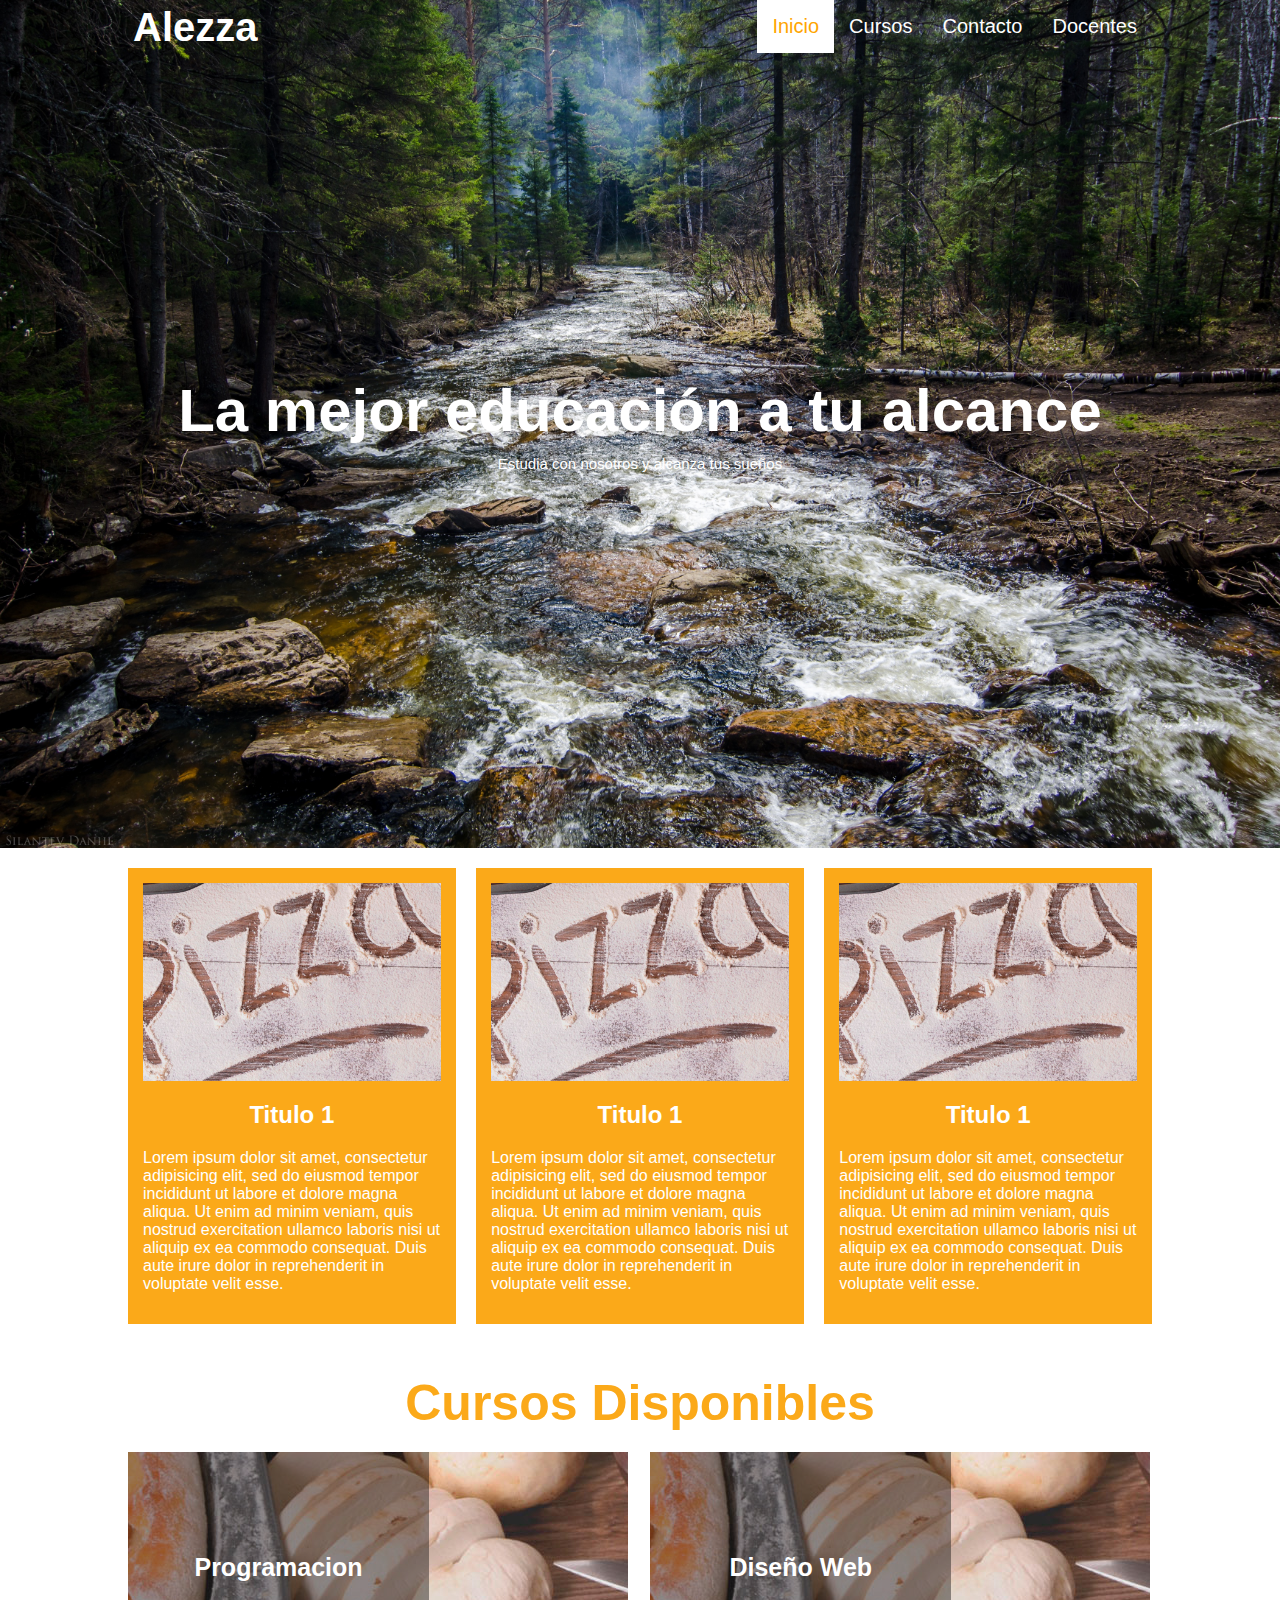
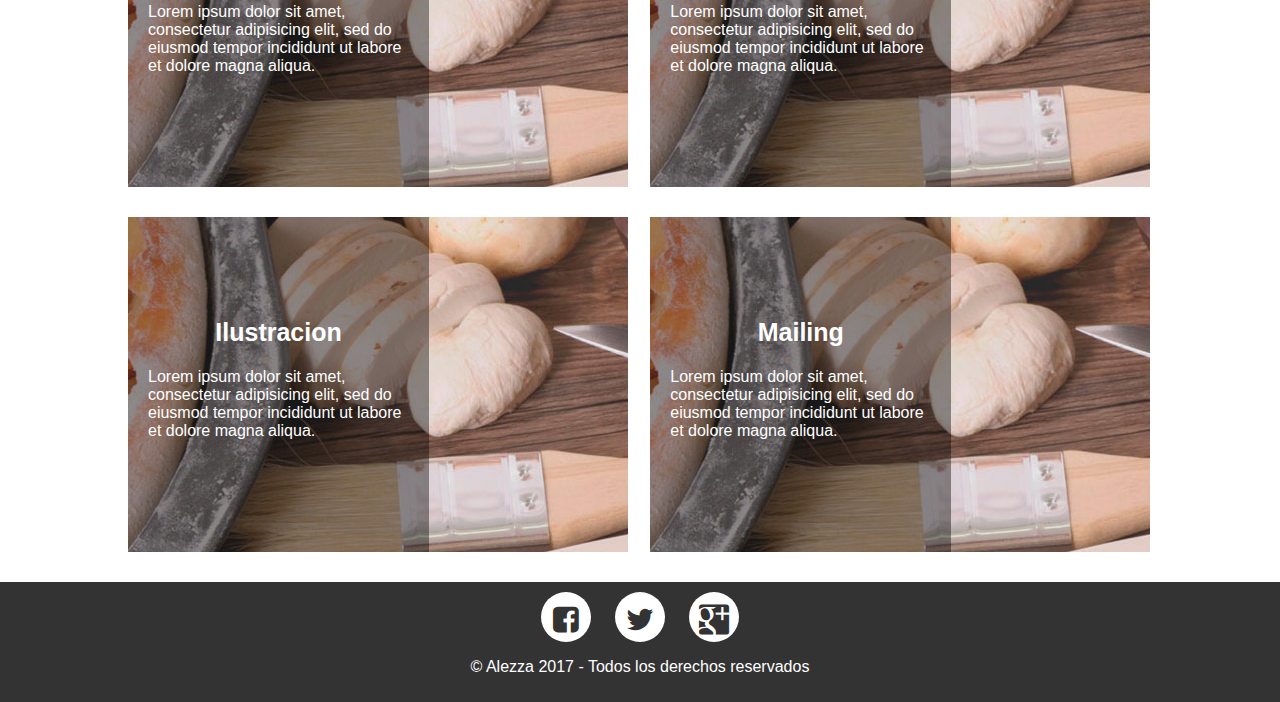
<file: index.html>
<!DOCTYPE html>
<html lang="es">
<head>
	<meta charset="utf-8">
	<title>Pagina web</title>
	<meta name="viewport" content="width=device-width, user-scalable=no, initial-scale=1.0, maximum-scale=1.0, minimum-scale=1.0">
	<link href="https://fonts.googleapis.com/css?family=Bungee|Courgette|Merienda|Yanone+Kaffeesatz" rel="stylesheet">	
	<link rel="stylesheet" type="text/css" href="css/fontello.css">
	<link rel="stylesheet" type="text/css" href="css/estilos.css">
</head>
<body>
<header class="header">
	<div class="contenedor">
		<h1 class="logo">Alezza</h1>
		<span class="icon-menu" id="btn-menu"></span>
		<nav class="nav" id="nav">
			<ul class="menu">
				<li class="menu_item"><a class="menu_link select" href="">Inicio</a></li>
				<li class="menu_item"><a class="menu_link" href="">Cursos</a></li>
				<li class="menu_item"><a class="menu_link" href="">Contacto</a></li>
				<li class="menu_item"><a class="menu_link" href="">Docentes</a></li>
			</ul>
		</nav>
	</div>
</header>
<div class="banner">
	<img src="img/banner.jpg" class="banner_img">
	<div class="contenedor">
		<h2 class="banner_titulo">La mejor educación a tu alcance</h2>	
		<p class="banner_txt ">Estudia con nosotros y alcanza tus sueños</p>	
	</div>
</div>
<main class="main">
	<div class="contenedor">
		<section class="info">
			<article class="info_columna">
				<img src="img/img1.jpg" class="info_img">
				<h2 class="info_titulo">Titulo 1</h2>
				<p class="info_txt">Lorem ipsum dolor sit amet, consectetur adipisicing elit, sed do eiusmod
				tempor incididunt ut labore et dolore magna aliqua. Ut enim ad minim veniam,
				quis nostrud exercitation ullamco laboris nisi ut aliquip ex ea commodo
				consequat. Duis aute irure dolor in reprehenderit in voluptate velit esse.</p>
			</article>
			<article class="info_columna">
				<img src="img/img1.jpg" class="info_img">
				<h2 class="info_titulo">Titulo 1</h2>
				<p class="info_txt">Lorem ipsum dolor sit amet, consectetur adipisicing elit, sed do eiusmod
				tempor incididunt ut labore et dolore magna aliqua. Ut enim ad minim veniam,
				quis nostrud exercitation ullamco laboris nisi ut aliquip ex ea commodo
				consequat. Duis aute irure dolor in reprehenderit in voluptate velit esse.</p>
			</article>
			<article class="info_columna">
				<img src="img/img1.jpg" class="info_img">
				<h2 class="info_titulo">Titulo 1</h2>
				<p class="info_txt">Lorem ipsum dolor sit amet, consectetur adipisicing elit, sed do eiusmod
				tempor incididunt ut labore et dolore magna aliqua. Ut enim ad minim veniam,
				quis nostrud exercitation ullamco laboris nisi ut aliquip ex ea commodo
				consequat. Duis aute irure dolor in reprehenderit in voluptate velit esse.</p>
			</article>
		</section>
		<section class="cursos">
			<h2 class="section_titulo">Cursos Disponibles</h2>
			<div class="cursos_columna">
				<img src="img/img2.jpg" class="cursos_img">
				<div class="cursos_descripcion">
					<h1 class="cursos_titulo">Programacion</h1>
					<p class="cursos_txt">Lorem ipsum dolor sit amet, consectetur adipisicing elit, sed do eiusmod
					tempor incididunt ut labore et dolore magna aliqua.
					</p>
				</div>
			</div>
			<div class="cursos_columna">
				<img src="img/img2.jpg" class="cursos_img">
				<div class="cursos_descripcion">
					<h1 class="cursos_titulo">Diseño Web</h1>
					<p class="cursos_txt">Lorem ipsum dolor sit amet, consectetur adipisicing elit, sed do eiusmod
					tempor incididunt ut labore et dolore magna aliqua.
					</p>
				</div>
			</div>
			<div class="cursos_columna">
				<img src="img/img2.jpg" class="cursos_img">
				<div class="cursos_descripcion">
					<h1 class="cursos_titulo">Ilustracion</h1>
					<p class="cursos_txt">Lorem ipsum dolor sit amet, consectetur adipisicing elit, sed do eiusmod
					tempor incididunt ut labore et dolore magna aliqua.
					</p>
				</div>
			</div>
			<div class="cursos_columna">
				<img src="img/img2.jpg" class="cursos_img">
				<div class="cursos_descripcion">
					<h1 class="cursos_titulo">Mailing</h1>
					<p class="cursos_txt">Lorem ipsum dolor sit amet, consectetur adipisicing elit, sed do eiusmod
					tempor incididunt ut labore et dolore magna aliqua.
					</p>
				</div>
			</div>
		</section>
	</div>
</main>
<footer class="footer">
	<div class="social">
		<a class="icon-facebook" href="https://www.facebook.com/"></a>
		<a class="icon-twitter" href="https://www.twitter.com/"></a>
		<a class="icon-googleplus" href="https://www.google.com/"></a>
	</div>
	<p class="copy">&copy; Alezza 2017 - Todos los derechos reservados</p>
</footer>
<script src="js/menu.js" type="text/javascript"></script>
</body>
</html>
</file>
<file: css/fontello.css>
@font-face {
  font-family: 'fontello';
  src: url('../font/fontello.eot?30659950');
  src: url('../font/fontello.eot?30659950#iefix') format('embedded-opentype'),
       url('../font/fontello.woff?30659950') format('woff'),
       url('../font/fontello.ttf?30659950') format('truetype'),
       url('../font/fontello.svg?30659950#fontello') format('svg');
  font-weight: normal;
  font-style: normal;
}
/* Chrome hack: SVG is rendered more smooth in Windozze. 100% magic, uncomment if you need it. */
/* Note, that will break hinting! In other OS-es font will be not as sharp as it could be */
/*
@media screen and (-webkit-min-device-pixel-ratio:0) {
  @font-face {
    font-family: 'fontello';
    src: url('../font/fontello.svg?30659950#fontello') format('svg');
  }
}
*/
 
 [class^="icon-"]:before, [class*=" icon-"]:before {
  font-family: "fontello";
  font-style: normal;
  font-weight: normal;
  speak: none;
 
  display: inline-block;
  text-decoration: inherit;
  width: 1em;
  margin-right: .2em;
  text-align: center;
  /* opacity: .8; */
 
  /* For safety - reset parent styles, that can break glyph codes*/
  font-variant: normal;
  text-transform: none;
 
  /* fix buttons height, for twitter bootstrap */
  line-height: 1em;
 
  /* Animation center compensation - margins should be symmetric */
  /* remove if not needed */
  margin-left: .2em;
 
  /* you can be more comfortable with increased icons size */
  /* font-size: 120%; */
 
  /* Font smoothing. That was taken from TWBS */
  -webkit-font-smoothing: antialiased;
  -moz-osx-font-smoothing: grayscale;
 
  /* Uncomment for 3D effect */
  /* text-shadow: 1px 1px 1px rgba(127, 127, 127, 0.3); */
}
 
.icon-dog:before { content: '\e800'; } /* '' */
.icon-facebook:before { content: '\e801'; } /* '' */
.icon-twitter:before { content: '\e802'; } /* '' */
.icon-instagram:before { content: '\e803'; } /* '' */
.icon-googleplus:before { content: '\e804'; } /* '' */
.icon-menu:before { content: '\e805'; } /* '' */
</file>
<file: css/estilos.css>
body{

	font-family: 'Fjalla One', sans-serif;
	padding: 0;
	margin: 0;

}

*{
	box-sizing: border-box;
}

img{
	display: block;
	max-width: 100%;
}

.contenedor{
	margin: auto;
	width: 99%;
}
/*header*/

.header{
	height: 50px;
}

.header .contenedor{
	display: flex;
	justify-content: space-between;
}

.logo, .icon-menu{
	margin: 5px;
	color: #fff;
}


.icon-menu{
	display: block;
	width: 40px;
	height: 40px;
	font-size: 30px;
	background: #fba919;
	color: #fff;
	text-align: center;
	line-height: 40px;
	border-radius: 5px;
	margin-left: auto;
	cursor: pointer;
}

.nav{
	position: absolute;
	top: 50px;
	left: -100%;
	width: 100%;
	transition: all 0.4s;
}

.menu{
	list-style: none;
	padding: 0;
	margin: 0;
}

.menu_link{
	display: block;
	padding: 15px;
	background: #fba919;
	text-decoration: none;
	color: #fff;

}

.menu_link:hover{
	background: white;
	color: #fba919;
}

.mostrar{
	left: 0;
}

.select {
	background: white;
	color: #fba919;
}

/*banner*/

.banner{
	margin-top: -50px;
	position: relative;
	z-index: -1000;
	margin-bottom: 20px;
}

.banner .contenedor{
	position: absolute;
	top: 50%;
	left: 50%;
	transform: translateX(-50%) translateY(-50%);
	width: 100%;
	color: #fff;
	text-align: center;
}

.banner_txt{
	display: none;
}


/*info*/

.info_columna{
	background: #fba919;
	color: #fff;
	padding: 15px;
	margin-bottom: 30px;
}

/*cursos*/

.section_titulo{
	text-align: center;
	font-size: 30px;
	color: #fba919;
}
.cursos_columna{
	position: relative;
	margin-bottom: 30px;
}

.cursos_descripcion{
	position: absolute;
	top: 0;
	left: 0;
	color: #fff;
	background: rgba(0,0,0,0.4);
	width: 60%;
	height: 100%;
	padding: 5px;
}

.cursos_titulo{
	font-size: 25px;
	margin: 5px 0;
}

/*footer*/

.footer{
	background: #333;
	color: #fff;
	padding: 10px;
	text-align: center;
}

.footer .social [class^="icon-"]{
	display: inline-block;
	color: #333;
	text-decoration: none; 
	font-size: 30px;
	padding-top: 8px;
	background: white;
	border-radius: 50%;
	width: 50px;
	height: 50px;
	line-height: 40px;
}


/*responsive*/

@media(min-width: 480px){
	.logo{
		font-size: 40px;
	}

	.banner_titulo{
		font-size: 30px;
		margin: 10px 0;
	}

	.banner_txt{
		display: block;
		font-size: 15px;
		margin: 10px 0;
	}

	.info, .cursos{
		display: flex;
		justify-content: space-between;
	}

	.info_columna{
		width: 32%;
	}

	.cursos{
		flex-wrap: wrap;
		margin-top: 0;
	}

	.section_titulo{
		width: 100%;
	}

	.cursos_columna{
		width: 49%;
	}

	.footer .social [class^="icon-"]{
		margin: 0 10px;
	}
}

@media(min-width: 768px){

	.banner_titulo{
		font-size: 40px;
		margin: 10px 0;
	}

	.section_titulo{
		font-size: 35px;
	}

}

@media(min-width: 1024px){

	.nav{
		position: static;
		width: auto;
	}

	.menu{
		display: flex;
	}

	.menu_link{
		background: none;
		font-size: 20px;
	}

	.select
	{
		background: white;
		color: orange;
	}

	.icon-menu{
		display: none;
	}

	.banner_titulo{
		font-size: 60px;
		
	}

	.section_titulo{
		font-size: 50px;
	}

	.contenedor{
	margin: auto;
	width: 1024px;
	}

	.info_titulo
	{
		text-align: center;
	}

	.section_titulo{
		font-size: 50px;
		margin: 20px 0;
	}

	.cursos_descripcion{
		padding: 20px;
		display: flex;
		flex-wrap: wrap;
		justify-content: center;
		align-items: center;
		align-content: center;
	}

}

@media(min-width: 1300px){

	.contenedor{
		width: 1200px;
	}

}
</file>
